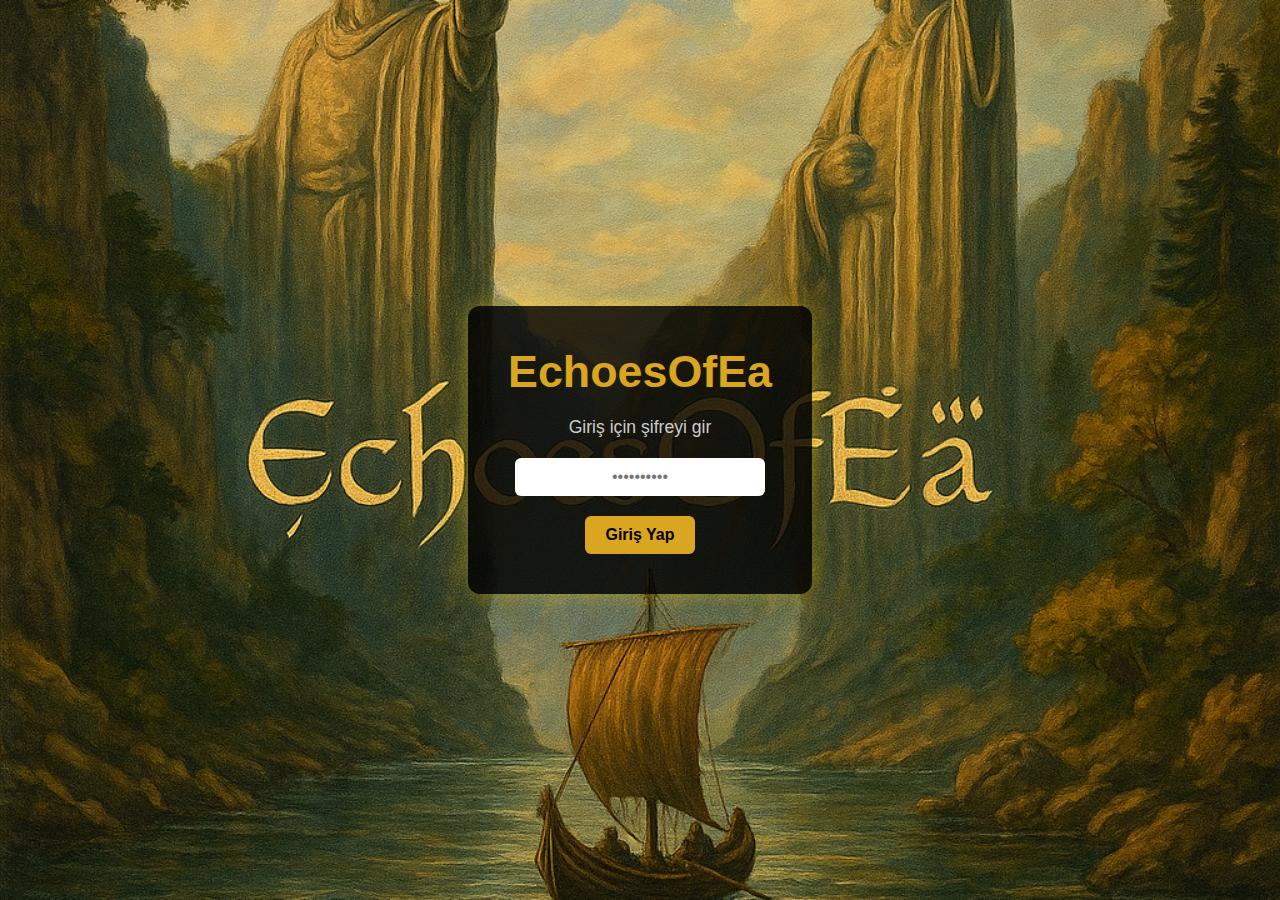
<file: index.html>
<!DOCTYPE html>
<html lang="tr">
<head>
  <meta charset="UTF-8">
  <title>EchoesOfEa | Giriş</title>
  <meta name="viewport" content="width=device-width, initial-scale=1.0">
  <style>
    * {
      margin: 0;
      padding: 0;
      box-sizing: border-box;
    }
    body {
      background: url("arka-plan.jpg.png") no-repeat center center fixed;
      background-size: cover;
      font-family: 'Segoe UI', sans-serif;
      display: flex;
      justify-content: center;
      align-items: center;
      height: 100vh;
    }
    .giris-kutusu {
      background-color: rgba(0, 0, 0, 0.8);
      padding: 40px;
      border-radius: 12px;
      text-align: center;
      box-shadow: 0 0 20px rgba(255, 215, 0, 0.4);
    }
    h1 {
      color: goldenrod;
      font-size: 2.8em;
      margin-bottom: 20px;
    }
    p {
      color: #ccc;
      margin-bottom: 20px;
      font-size: 1.1em;
    }
    input[type="password"] {
      padding: 10px;
      font-size: 1em;
      border: none;
      border-radius: 6px;
      width: 250px;
      text-align: center;
    }
    button {
      margin-top: 20px;
      padding: 10px 20px;
      font-size: 1em;
      background-color: goldenrod;
      color: #000;
      border: none;
      border-radius: 6px;
      cursor: pointer;
      font-weight: bold;
    }
    .hata {
      color: red;
      margin-top: 15px;
      display: none;
    }
  </style>
</head>
<body>
  <div class="giris-kutusu">
    <h1>EchoesOfEa</h1>
    <p>Giriş için şifreyi gir</p>
    <input type="password" id="sifre" placeholder="••••••••••">
    <br>
    <button onclick="girisYap()">Giriş Yap</button>
    <div class="hata" id="hataMesaji">Hatalı şifre!</div>
  </div>

  <script>
    function girisYap() {
      const sifre = document.getElementById(\"sifre\").value;
      const hata = document.getElementById(\"hataMesaji\");
      if (sifre === \"250805Seb.\") {
</file>
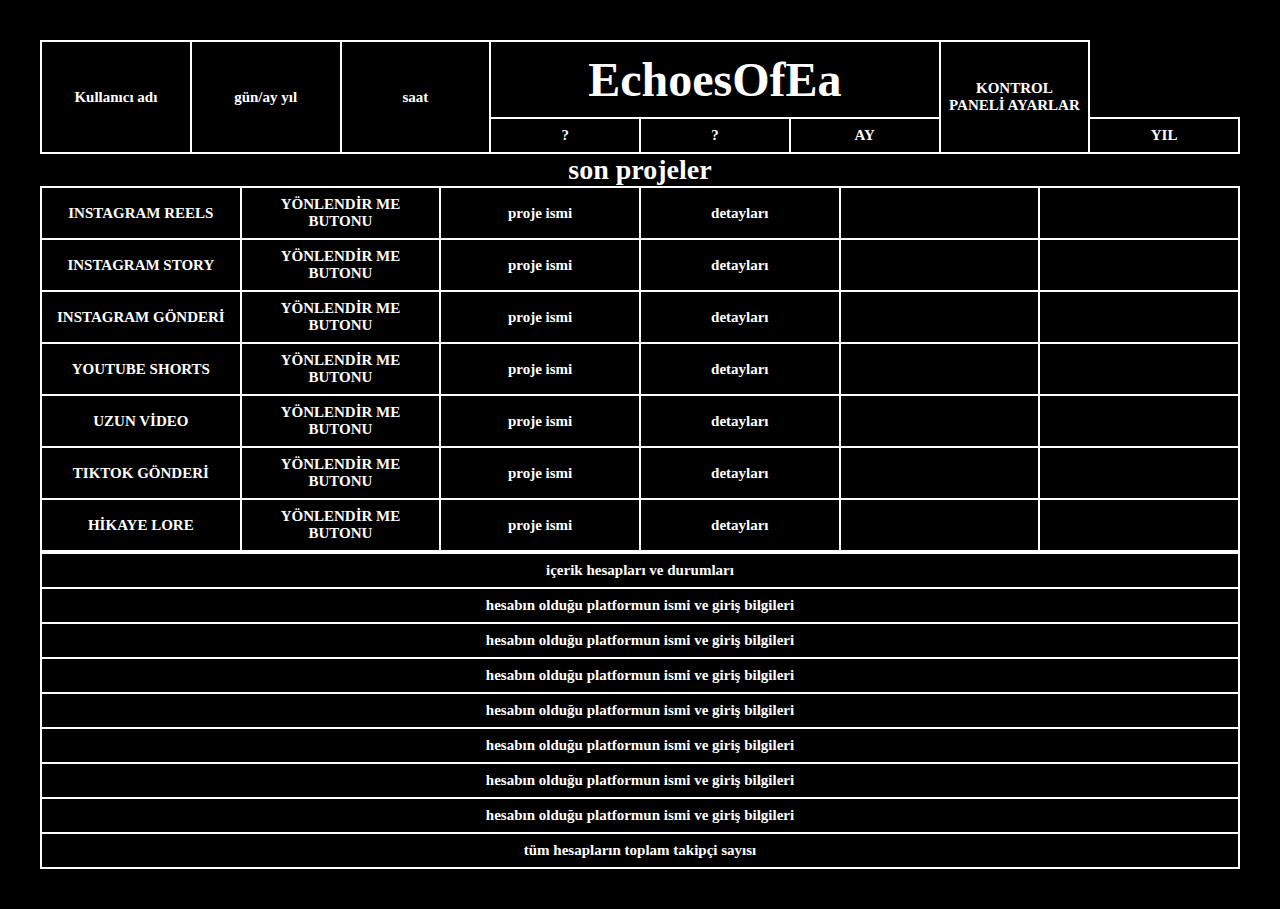
<file: panel.html>
<!DOCTYPE html>
<html lang="tr">
<head>
  <meta charset="UTF-8">
  <meta name="viewport" content="width=device-width, initial-scale=1.0">
  <title>EchoesOfEa | Panel</title>
  <style>
    body {
      background-color: #000;
      color: #fff;
      font-family: 'Georgia', serif;
      margin: 0;
      padding: 40px;
    }
    table {
      border-collapse: collapse;
      width: 100%;
      table-layout: fixed;
    }
    th, td {
      border: 2px solid #fff;
      padding: 8px;
      text-align: center;
      font-weight: bold;
      font-size: 15px;
    }
    th {
      background-color: #000;
      color: #fff;
    }
    .heading {
      font-size: 48px;
      text-align: center;
      font-weight: bold;
      padding: 10px 0;
    }
    .subheading {
      font-size: 28px;
      text-align: center;
      font-weight: bold;
      padding: 0;
    }
    .right-align {
      text-align: right;
    }
  </style>
</head>
<body>
  <table>
    <tr>
      <td rowspan="2">Kullanıcı adı</td>
      <td rowspan="2">gün/ay yıl</td>
      <td rowspan="2">saat</td>
      <td colspan="3" class="heading">EchoesOfEa</td>
      <td rowspan="2">KONTROL PANELİ AYARLAR</td>
    </tr>
    <tr>
      <td>?</td>
      <td>?</td>
      <td>AY</td>
      <td>YIL</td>
    </tr>
  </table>

  <div class="subheading">son projeler</div>

  <table>
    <tr><td>INSTAGRAM REELS</td><td>YÖNLENDİR ME BUTONU</td><td>proje ismi</td><td>detayları</td><td></td><td></td></tr>
    <tr><td>INSTAGRAM STORY</td><td>YÖNLENDİR ME BUTONU</td><td>proje ismi</td><td>detayları</td><td></td><td></td></tr>
    <tr><td>INSTAGRAM GÖNDERİ</td><td>YÖNLENDİR ME BUTONU</td><td>proje ismi</td><td>detayları</td><td></td><td></td></tr>
    <tr><td>YOUTUBE SHORTS</td><td>YÖNLENDİR ME BUTONU</td><td>proje ismi</td><td>detayları</td><td></td><td></td></tr>
    <tr><td>UZUN VİDEO</td><td>YÖNLENDİR ME BUTONU</td><td>proje ismi</td><td>detayları</td><td></td><td></td></tr>
    <tr><td>TIKTOK GÖNDERİ</td><td>YÖNLENDİR ME BUTONU</td><td>proje ismi</td><td>detayları</td><td></td><td></td></tr>
    <tr><td>HİKAYE LORE</td><td>YÖNLENDİR ME BUTONU</td><td>proje ismi</td><td>detayları</td><td></td><td></td></tr>
  </table>

  <table>
    <tr><td colspan="6">içerik hesapları ve durumları</td></tr>
    <tr><td colspan="6">hesabın olduğu platformun ismi ve giriş bilgileri</td></tr>
    <tr><td colspan="6">hesabın olduğu platformun ismi ve giriş bilgileri</td></tr>
    <tr><td colspan="6">hesabın olduğu platformun ismi ve giriş bilgileri</td></tr>
    <tr><td colspan="6">hesabın olduğu platformun ismi ve giriş bilgileri</td></tr>
    <tr><td colspan="6">hesabın olduğu platformun ismi ve giriş bilgileri</td></tr>
    <tr><td colspan="6">hesabın olduğu platformun ismi ve giriş bilgileri</td></tr>
    <tr><td colspan="6">hesabın olduğu platformun ismi ve giriş bilgileri</td></tr>
    <tr><td colspan="6">tüm hesapların toplam takipçi sayısı</td></tr>
  </table>
</body>
</html>
</file>
